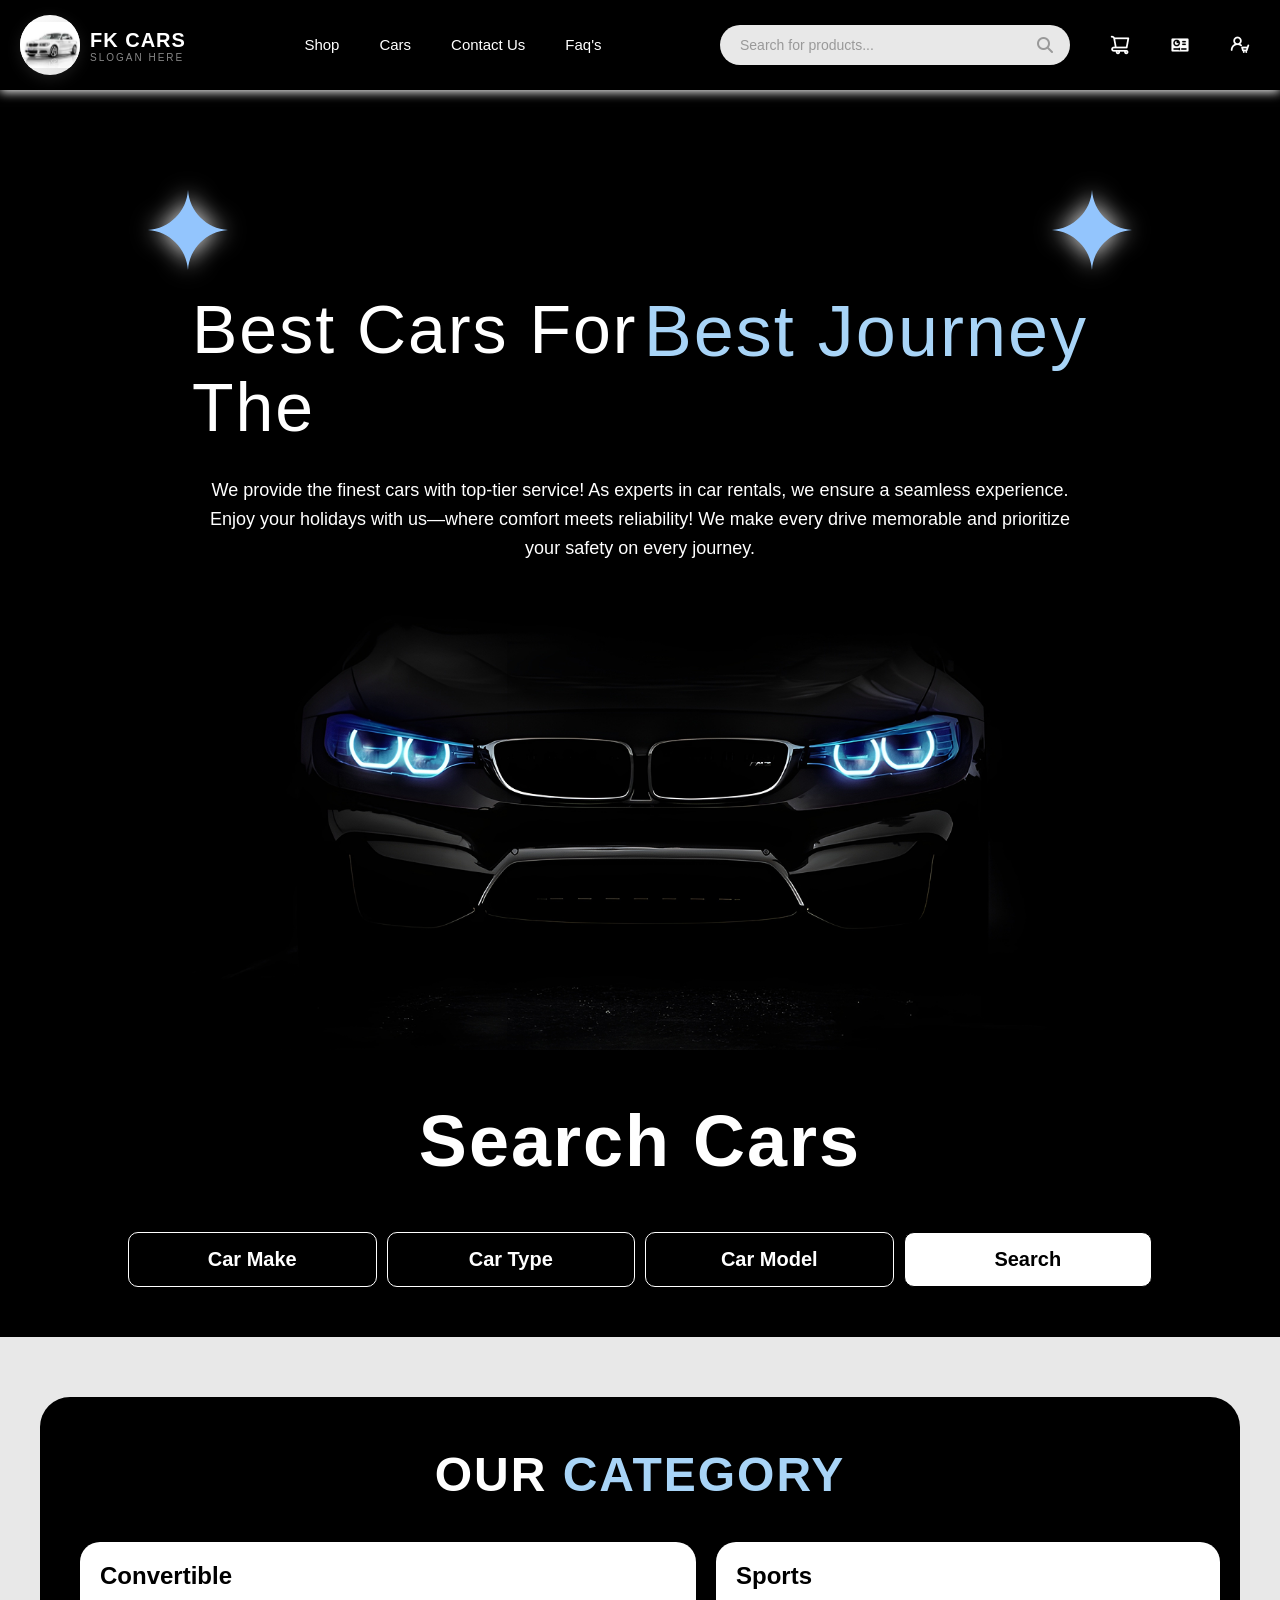
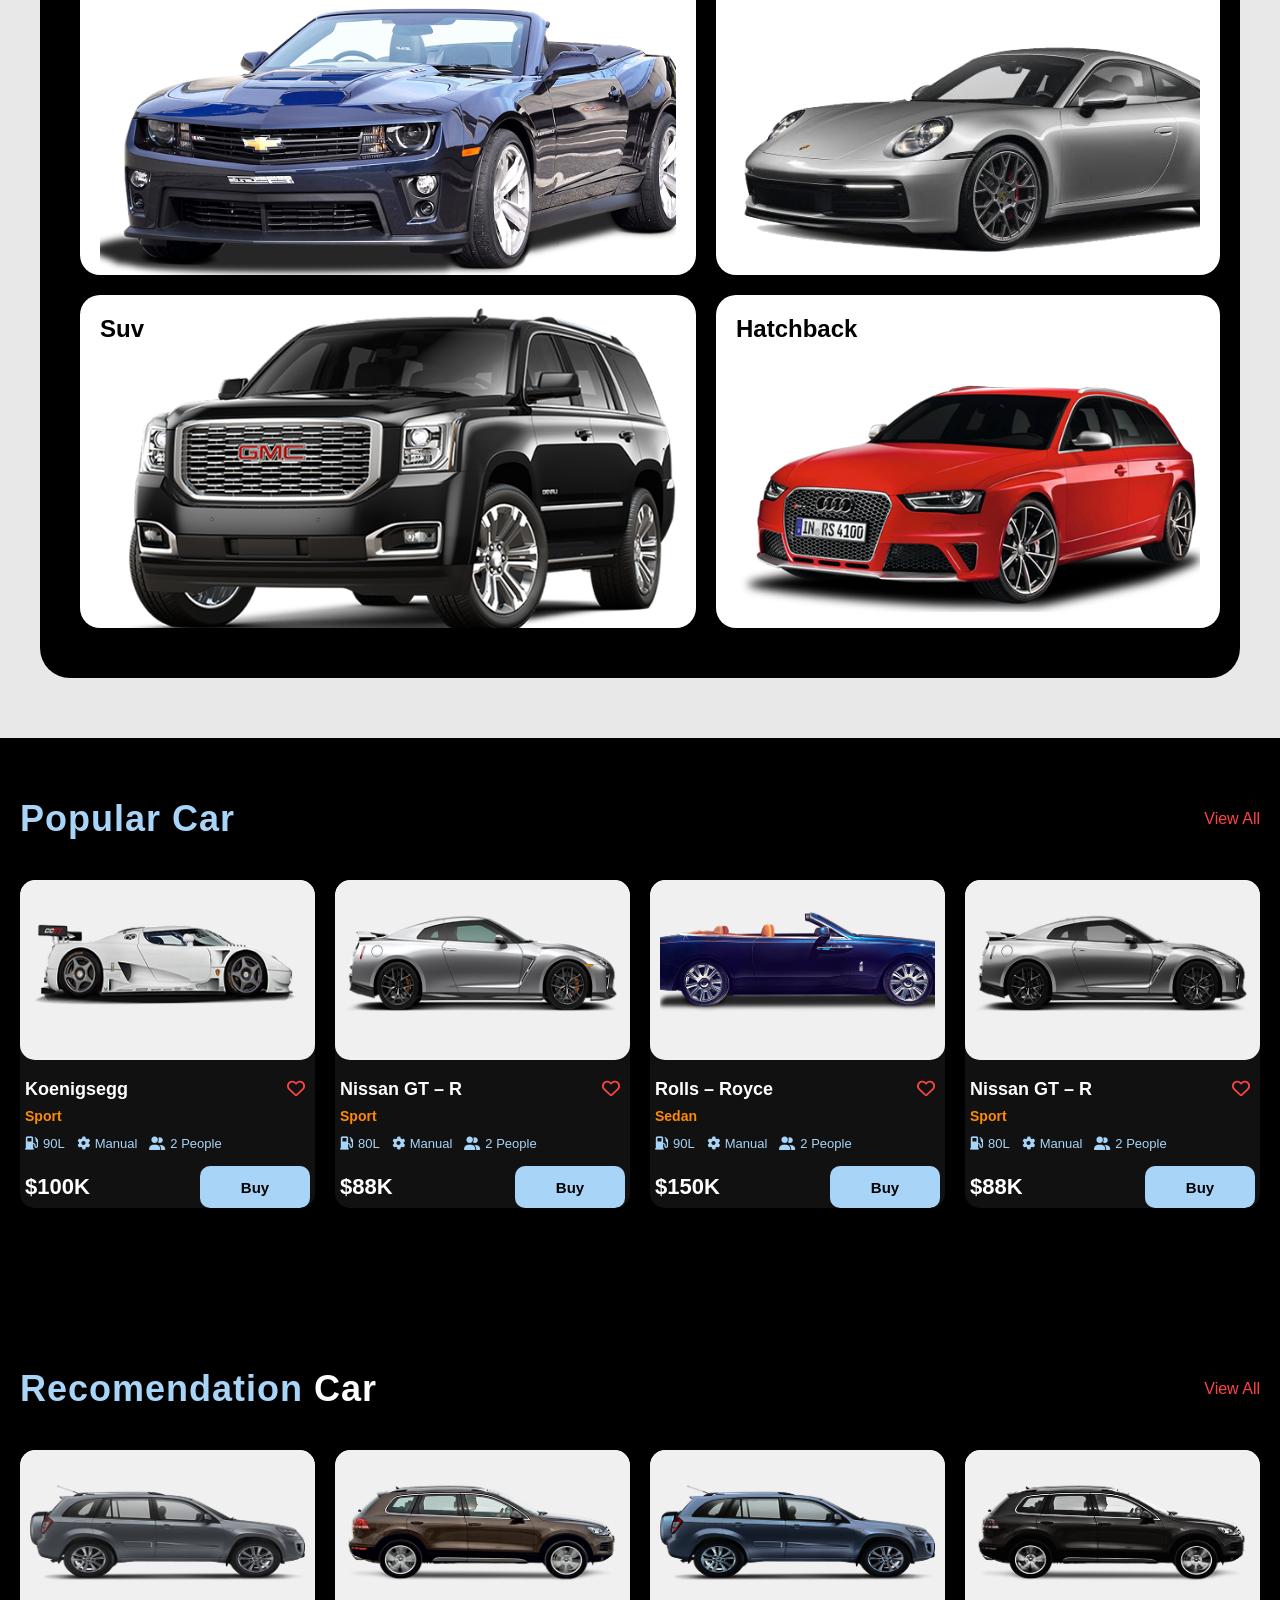
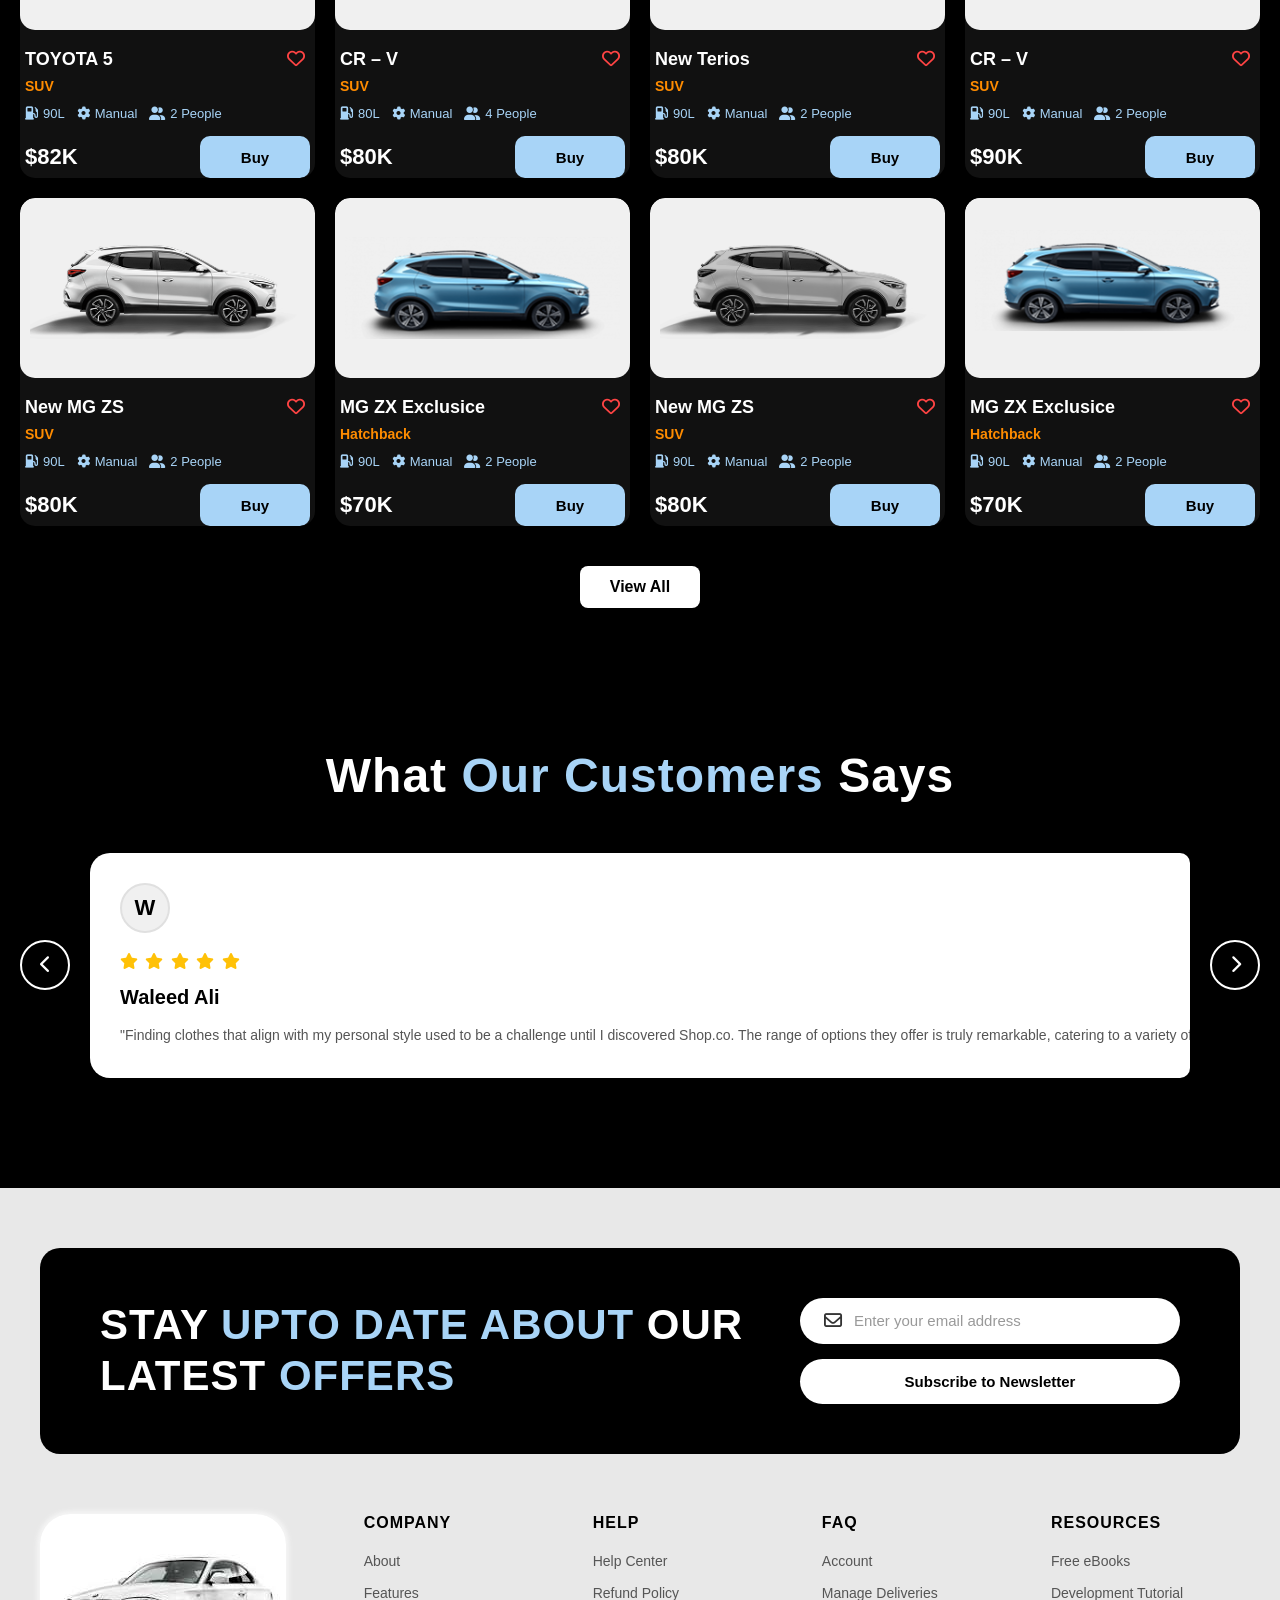
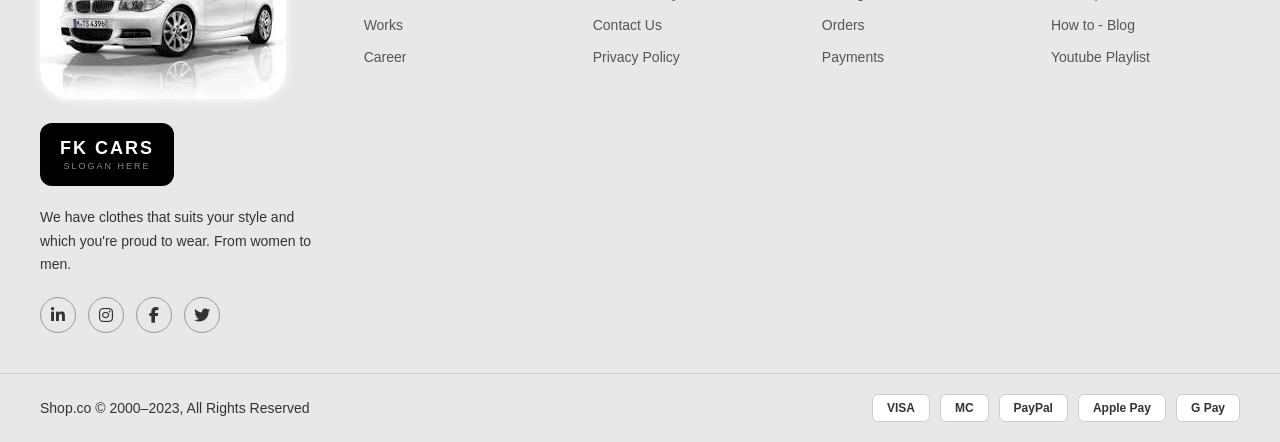
<file: index.html>
<!DOCTYPE html>
<html lang="en">
<head>
    <meta charset="UTF-8">
    <meta name="viewport" content="width=device-width, initial-scale=1.0">
    <link rel="stylesheet" href="style.css">
    <link rel="stylesheet" href="https://cdnjs.cloudflare.com/ajax/libs/font-awesome/6.4.0/css/all.min.css">
    <title>FK Cars</title>
    <link rel="stylesheet" href="https://cdnjs.cloudflare.com/ajax/libs/font-awesome/6.4.0/css/all.min.css">
</head>
<body>
    <header class="header">
        <div class="container">
            <div class="header-wrapper">
                <!-- Logo -->
                <div class="logo">
                    <div class="logo-icon">
                        <img class="logo-icon-photo" src="materials/logo.jpeg" alt="Logo">
                    </div>
                    <div class="logo-text">
                        <h1>FK CARS</h1>
                        <span>SLOGAN HERE</span>
                    </div>
                </div>

                <!-- Navigation -->
                <nav class="nav">
                    <ul class="nav-list">
                        <li><a href="#shop" class="nav-link">Shop</a></li>
                        <li><a href="#cars" class="nav-link">Cars</a></li>
                        <li><a href="#contacts" class="nav-link">Contact Us</a></li>
                        <li><a href="#faq" class="nav-link">Faq's</a></li>
                    </ul>
                </nav>

                <!-- Search -->
                <div class="search-box">
                    <input type="text" placeholder="Search for products..." class="search-input" id="carSearchInput">
                    <div id="carSearchResults" class="search-suggestions"></div>
                    <button class="search-btn">
                        <i class="fas fa-search"></i>
                    </button>
                </div>
                
                <!-- Icons -->
                <div class="header-icons">
                    <a href="#" class="icon-link">
                        <img class="imgofheader" src="materials/cart.png" alt="Cart">
                    </a>
                    <a href="#" class="icon-link">
                        <img class="imgofheader" src="materials/Control Panel.png" alt="Panel">
                    </a>
                    <a href="#" class="icon-link">
                        <img class="imgofheader" src="materials/user-cart.png" alt="User">
                    </a>
                </div>

                <!-- Mobile Toggle -->
                <button class="mobile-toggle">
                    <i class="fas fa-bars"></i>
                </button>
            </div>
        </div>
    </header>

    <main>
        <div class="main-banner">
            <!-- Stars -->
            <div class="divfor2stars">
                <img class="imginmainstar" src="materials/Vector.svg" alt="Star">
                <img class="imginmainstar" src="materials/Vector.svg" alt="Star">
            </div>
            
            <!-- Text -->
            <div class="Text-in-Main">
                <div class="title-wrapper">
                    <h1 class="White-part">Best Cars For The</h1>
                    <h1 class="Blue-part">Best Journey</h1>
                </div>
                <p class="Small-part">We provide the finest cars with top-tier service! As experts in car rentals, we ensure a seamless experience. Enjoy your holidays with us—where comfort meets reliability! We make every drive memorable and prioritize your safety on every journey.</p>
            </div>
            
            <!-- Main Image -->
            <div class="Div-ofmain-img">
                <img class="Main-img" src="materials/BMW.png" alt="BMW Car">
            </div>
        </div>
    </main>

    <section class="Search-Car-Model">
        <h1 class="Search-Car">Search Cars</h1>
        <div class="Div-with-searchs-parts">
            <button id="Car-Make"  class="Car-Make-Btn">Car Make</button>
            <button class="Car-Type-Btn">Car Type</button>
            <button class="Car-Model-Btn">Car Model</button>
            <button class="Search-Btn">Search</button>
        </div>
    </section>

<section class="our-category" id="cars">
    <div class="category-container">
        <h2 class="category-title">OUR <span class="title-blue">CATEGORY</span></h2>
        
        <div class="category-grid">
            <!-- Convertible -->
            <div class="category-card">
                <div class="card-content">
                    <h3 class="card-title">Convertible</h3>
                    <div class="card-image">
                        <div class="card-image">
    <img src="materials/Convertible.png" alt="Convertible">
</div>
                    </div>
                </div>
            </div>

            <!-- Sports -->
            <div class="category-card">
                <div class="card-content">
                    <h3 class="card-title">Sports</h3>
                    <div class="card-image">
                         <div class="card-image">
    <img src="materials/sport 2.png" alt="Convertible">
</div>
                    </div>
                </div>
            </div>

            <!-- Hatchback -->
            <div class="category-card">
                <div class="card-content">
                    <h3 class="card-title">Suv</h3>
                    <div class="card-image">
                         <div class="card-image">
    <img src="materials/suv 1.png" alt="Convertible">
</div>
                    </div>
                </div>
            </div>

            <!-- Suv -->
            <div class="category-card">
                <div class="card-content">
                    <h3 class="card-title">Hatchback</h3>
                    <div class="card-image">
                         <div class="card-image">
    <img src="materials/hashbacak 1.png" alt="Convertible">
</div>
                    </div>
                </div>
            </div>
        </div>
    </div>
</section>
<section class="popular-car">
    <div class="popular-container">
        <div class="popular-header">
            <h2 class="popular-title">Popular Car</h2>
            <a href="#" class="view-all">View All</a>
        </div>

        <div class="car-grid">
            <!-- Car 1 -->
            <div class="car-card">
                <div class="car-image">
                    <div class="car-image">
    <img src="materials/car.png" alt="Koenigsegg">
</div>
                </div>
                <div class="car-info">
                    <div class="car-name-row">
                        <h3 class="car-name">Koenigsegg</h3>
                        <button class="favorite-btn">
                            <i class="far fa-heart"></i>
                        </button>
                    </div>
                    <p class="car-type">Sport</p>
                    <div class="car-specs">
                        <span class="spec"><i class="fas fa-gas-pump"></i> 90L</span>
                        <span class="spec"><i class="fas fa-cog"></i> Manual</span>
                        <span class="spec"><i class="fas fa-user-friends"></i> 2 People</span>
                    </div>
                    <div class="car-bottom">
                        <span class="car-price">$100K</span>
                        <a href="BuyCar/index.html"> <button class="buy-btn">Buy</button></a>
                    </div>
                </div>
            </div>

            <!-- Car 2 -->
            <div class="car-card">
                <div class="car-image">
                    <div class="car-image">
    <img src="materials/car(1).png" alt="Koenigsegg">
</div>
                </div>
                <div class="car-info">
                    <div class="car-name-row">
                        <h3 class="car-name">Nissan GT – R</h3>
                        <button class="favorite-btn">
                            <i class="far fa-heart"></i>
                        </button>
                    </div>
                    <p class="car-type">Sport</p>
                    <div class="car-specs">
                        <span class="spec"><i class="fas fa-gas-pump"></i> 80L</span>
                        <span class="spec"><i class="fas fa-cog"></i> Manual</span>
                        <span class="spec"><i class="fas fa-user-friends"></i> 2 People</span>
                    </div>
                    <div class="car-bottom">
                        <span class="car-price">$88K</span>
                        <a href="Nissan GT – R/index.html"> <button class="buy-btn">Buy</button></a>
                    </div>
                </div>
            </div>

            <!-- Car 3 -->
            <div class="car-card">
                <div class="car-image">
                    <div class="car-image">
    <img src="materials/Group 1.png" alt="Koenigsegg">
</div>
                </div>
                <div class="car-info">
                    <div class="car-name-row">
                        <h3 class="car-name">Rolls – Royce</h3>
                        <button class="favorite-btn">
                            <i class="far fa-heart"></i>
                        </button>
                    </div>
                    <p class="car-type">Sedan</p>
                    <div class="car-specs">
                        <span class="spec"><i class="fas fa-gas-pump"></i> 90L</span>
                        <span class="spec"><i class="fas fa-cog"></i> Manual</span>
                        <span class="spec"><i class="fas fa-user-friends"></i> 2 People</span>
                    </div>
                    <div class="car-bottom">
                        <span class="car-price">$150K</span>
                        <a href="Rollse-Royse/index.html"> <button class="buy-btn">Buy</button></a>
                    </div>
                </div>  
            </div>

            <!-- Car 4 -->
            <div class="car-card">
                <div class="car-image">
                    <div class="car-image">
    <img src="materials/Car.png" alt="Koenigsegg">
</div>
                </div>
                <div class="car-info">
                    <div class="car-name-row">
                        <h3 class="car-name">Nissan GT – R</h3>
                        <button class="favorite-btn">
                            <i class="far fa-heart"></i>
                        </button>
                    </div>
                    <p class="car-type">Sport</p>
                    <div class="car-specs">
                        <span class="spec"><i class="fas fa-gas-pump"></i> 80L</span>
                        <span class="spec"><i class="fas fa-cog"></i> Manual</span>
                        <span class="spec"><i class="fas fa-user-friends"></i> 2 People</span>
                    </div>
                    <div class="car-bottom">
                        <span class="car-price">$88K</span>
                        <a href="Nissan GT – R/index.html"> <button class="buy-btn">Buy</button></a>
                    </div>
                </div>
            </div>
        </div>
    </div>
</section>
<section id ="shop" class="recommendation-car">
    <div class="recommendation-container">
        <div class="recommendation-header">
            <h2 class="recommendation-title">
                <span class="title-blue">Recomendation</span>
                <span class="title-white">Car</span>
            </h2>
            <a href="#" class="view-all-link">View All</a>
        </div>

        <div class="car-grid">
            <!-- Row 1 -->
            <!-- Car 1 -->
            <div class="car-card" id="car-toyota">
                <div class="car-image">
                    <div class="car-image">
    <img src="materials/Group 1(1).png" alt="All New Rush">
</div>
                </div>
                <div class="car-info">
                    <div class="car-name-row">
                        <h3 class="car-name">TOYOTA 5</h3>
                        <button class="favorite-btn">
                            <i class="far fa-heart"></i>
                        </button>
                    </div>
                    <p class="car-type">SUV</p>
                    <div class="car-specs">
                        <span class="spec"><i class="fas fa-gas-pump"></i> 90L</span>
                        <span class="spec"><i class="fas fa-cog"></i> Manual</span>
                        <span class="spec"><i class="fas fa-user-friends"></i> 2 People</span>
                    </div>
                    <div class="car-bottom">
                        <span class="car-price">$82K</span>
                        <a href="Toyota5/index.html"> <button class="buy-btn">Buy</button></a>
                    </div>
                </div>
            </div>

            <!-- Car 2 -->
            <div class="car-card" id="car-crv-1">
                <div class="car-image">
                    <div class="car-image">
    <img src="materials/Car(1).png" alt="All New Rush">
</div>
                </div>
                <div class="car-info">
                    <div class="car-name-row">
                        <h3 class="car-name">CR – V</h3>
                        <button class="favorite-btn">
                            <i class="far fa-heart"></i>
                        </button>
                    </div>
                    <p class="car-type">SUV</p>
                    <div class="car-specs">
                        <span class="spec"><i class="fas fa-gas-pump"></i> 80L</span>
                        <span class="spec"><i class="fas fa-cog"></i> Manual</span>
                        <span class="spec"><i class="fas fa-user-friends"></i> 4 People</span>
                    </div>
                    <div class="car-bottom">
                        <span class="car-price">$80K</span>
                        <a href="C - RV/index.html"> <button class="buy-btn">Buy</button></a>
                    </div>
                </div>
            </div>

            <!-- Car 3 -->
            <div class="car-card" id="car-terios">
                <div class="car-image">
                    <div class="car-image">
    <img src="materials/Group 1(2).png" alt="All New Rush">
</div>
                </div>
                <div class="car-info">
                    <div class="car-name-row">
                        <h3 class="car-name">New Terios</h3>
                        <button class="favorite-btn">
                            <i class="far fa-heart"></i>
                        </button>
                    </div>
                    <p class="car-type">SUV</p>
                    <div class="car-specs">
                        <span class="spec"><i class="fas fa-gas-pump"></i> 90L</span>
                        <span class="spec"><i class="fas fa-cog"></i> Manual</span>
                        <span class="spec"><i class="fas fa-user-friends"></i> 2 People</span>
                    </div>
                    <div class="car-bottom">
                        <span class="car-price">$80K</span>
                        <a href="New Terious/index.html"> <button class="buy-btn">Buy</button></a>
                    </div>
                </div>
            </div>

            <!-- Car 4 -->
            <div class="car-card" id="car-crv-2">
                <div class="car-image">
                    <div class="car-image">
    <img src="materials/Car(2).png" alt="All New Rush">
</div>
                </div>
                <div class="car-info">
                    <div class="car-name-row">
                        <h3 class="car-name">CR – V</h3>
                        <button class="favorite-btn">
                            <i class="far fa-heart"></i>
                        </button>
                    </div>
                    <p class="car-type">SUV</p>
                    <div class="car-specs">
                        <span class="spec"><i class="fas fa-gas-pump"></i> 90L</span>
                        <span class="spec"><i class="fas fa-cog"></i> Manual</span>
                        <span class="spec"><i class="fas fa-user-friends"></i> 2 People</span>
                    </div>
                    <div class="car-bottom">
                        <span class="car-price">$90K</span>
                        <a href="C - RV/index.html"> <button class="buy-btn">Buy</button></a>
                    </div>
                </div>
            </div>

            <!-- Row 2 -->
            <!-- Car 5 -->
            <div class="car-card" id="car-mg-zs-white">
                <div class="car-image">
    <img src="materials/Group 1(3).png" alt="All New Rush">
                </div>
                <div class="car-info">
                    <div class="car-name-row">
                        <h3 class="car-name">New MG ZS</h3>
                        <button class="favorite-btn">
                            <i class="far fa-heart"></i>
                        </button>
                    </div>
                    <p class="car-type">SUV</p>
                    <div class="car-specs">
                        <span class="spec"><i class="fas fa-gas-pump"></i> 90L</span>
                        <span class="spec"><i class="fas fa-cog"></i> Manual</span>
                        <span class="spec"><i class="fas fa-user-friends"></i> 2 People</span>
                    </div>
                    <div class="car-bottom">
                        <span class="car-price">$80K</span>
                        <a href="New Mg ZS/index.html"> <button class="buy-btn">Buy</button></a>

                    </div>
                </div>
            </div>

            <!-- Car 6 -->
            <div class="car-card" id="car-mg-exclusive-dark">
                <div class="car-image">

    <img src="materials/Car(3).png" alt="All New Rush">
                </div>
                <div class="car-info">
                    <div class="car-name-row">
                        <h3 class="car-name">MG ZX Exclusice</h3>
                        <button class="favorite-btn">
                            <i class="far fa-heart"></i>
                        </button>
                    </div>
                    <p class="car-type">Hatchback</p>
                    <div class="car-specs">
                        <span class="spec"><i class="fas fa-gas-pump"></i> 90L</span>
                        <span class="spec"><i class="fas fa-cog"></i> Manual</span>
                        <span class="spec"><i class="fas fa-user-friends"></i> 2 People</span>
                    </div>
                    <div class="car-bottom">
                        <span class="car-price">$70K</span>
                        <a href="MG ZS EX/index.html"> <button class="buy-btn">Buy</button></a>
                    </div>
                </div>
            </div>

            <!-- Car 7 -->
            <div class="car-card" id="car-mg-zs-gray">
                <div class="car-image">

    <img src="materials/Car(5).png" alt="All New Rush">
                </div>
                <div class="car-info">
                    <div class="car-name-row">
                        <h3 class="car-name">New MG ZS</h3>
                        <button class="favorite-btn">
                            <i class="far fa-heart"></i>
                        </button>
                    </div>
                    <p class="car-type">SUV</p>
                    <div class="car-specs">
                        <span class="spec"><i class="fas fa-gas-pump"></i> 90L</span>
                        <span class="spec"><i class="fas fa-cog"></i> Manual</span>
                        <span class="spec"><i class="fas fa-user-friends"></i> 2 People</span>
                    </div>
                    <div class="car-bottom">
                        <span class="car-price">$80K</span>
                        <a href="New Mg ZS/index.html"> <button class="buy-btn">Buy</button></a>
                    </div>
                </div>
            </div>

            <!-- Car 8 -->
            <div class="car-card" id="car-mg-exclusive-light">
                <div class="car-image">
                    <div class="car-image">
    <img src="materials/Group 1(4).png" alt="All New Rush">
</div>
                </div>
                <div class="car-info">
                    <div class="car-name-row">
                        <h3 class="car-name">MG ZX Exclusice</h3>
                        <button class="favorite-btn">
                            <i class="far fa-heart"></i>
                        </button>
                    </div>
                    <p class="car-type">Hatchback</p>
                    <div class="car-specs">
                        <span class="spec"><i class="fas fa-gas-pump"></i> 90L</span>
                        <span class="spec"><i class="fas fa-cog"></i> Manual</span>
                        <span class="spec"><i class="fas fa-user-friends"></i> 2 People</span>
                    </div>
                    <div class="car-bottom">
                        <span class="car-price">$70K</span>
                        <a href="MG ZS EX/index.html"> <button class="buy-btn">Buy</button></a>
                    </div>
                </div>
            </div>
        </div>

        <div class="view-all-bottom">
            <button class="view-all-btn">View All</button>
        </div>
    </div>
</section>




<section class="testimonials" id="faq">
    <div class="testimonials-container">
        <h2 class="testimonials-title">
            What <span class="title-blue">Our Customers</span> Says
        </h2>

        <div class="slider-wrapper">
            <button class="slider-arrow arrow-left" id="testimonialPrev" aria-label="Previous">
                <i class="fas fa-chevron-left"></i>
            </button>

            <div class="slider-viewport">
                <div class="slider-track" id="testimonialTrack">
                    <!-- Review 1 -->
                    <div class="testimonial-card">
                        <div class="review-avatar avatar-w">
                            <span class="avatar-letter">W</span>
                        </div>
                        <div class="review-stars">
                            <i class="fas fa-star"></i>
                            <i class="fas fa-star"></i>
                            <i class="fas fa-star"></i>
                            <i class="fas fa-star"></i>
                            <i class="fas fa-star"></i>
                        </div>
                        <h4 class="review-name">Waleed Ali</h4>
                        <p class="review-text">"Finding clothes that align with my personal style used to be a challenge until I discovered Shop.co. The range of options they offer is truly remarkable, catering to a variety of tastes and occasions."</p>
                    </div>

                    <!-- Review 2 -->
                    <div class="testimonial-card">
                        <div class="review-avatar avatar-a">
                            <span class="avatar-letter">A</span>
                        </div>
                        <div class="review-stars">
                            <i class="fas fa-star"></i>
                            <i class="fas fa-star"></i>
                            <i class="fas fa-star"></i>
                            <i class="fas fa-star"></i>
                            <i class="fas fa-star"></i>
                        </div>
                        <h4 class="review-name">Abdullah Awais</h4>
                        <p class="review-text">"As someone who's always on the lookout for unique fashion pieces, I'm thrilled to have stumbled upon Shop.co. The selection of clothes is not only diverse but also on-point with the latest trends."</p>
                    </div>

                    <!-- Review 3 -->
                    <div class="testimonial-card">
                        <div class="review-avatar avatar-b">
                            <span class="avatar-letter">B</span>
                        </div>
                        <div class="review-stars">
                            <i class="fas fa-star"></i>
                            <i class="fas fa-star"></i>
                            <i class="fas fa-star"></i>
                            <i class="fas fa-star"></i>
                            <i class="fas fa-star"></i>
                        </div>
                        <h4 class="review-name">Berlin</h4>
                        <p class="review-text">"As someone who's always on the lookout for unique fashion pieces, I'm thrilled to have stumbled upon Shop.co. The selection of clothes is not only diverse but also on-point with the latest trends."</p>
                    </div>

                    <!-- Review 4 -->
                    <div class="testimonial-card">
                        <div class="review-avatar avatar-s">
                            <span class="avatar-letter">S</span>
                        </div>
                        <div class="review-stars">
                            <i class="fas fa-star"></i>
                            <i class="fas fa-star"></i>
                            <i class="fas fa-star"></i>
                            <i class="fas fa-star"></i>
                            <i class="fas fa-star"></i>
                        </div>
                        <h4 class="review-name">Sarah Johnson</h4>
                        <p class="review-text">"The customer service at this store is exceptional. They helped me find exactly what I was looking for and made the whole shopping experience enjoyable and hassle-free."</p>
                    </div>

                    <!-- Review 5 -->
                    <div class="testimonial-card">
                        <div class="review-avatar avatar-m">
                            <span class="avatar-letter">M</span>
                        </div>
                        <div class="review-stars">
                            <i class="fas fa-star"></i>
                            <i class="fas fa-star"></i>
                            <i class="fas fa-star"></i>
                            <i class="fas fa-star"></i>
                            <i class="fas fa-star"></i>
                        </div>
                        <h4 class="review-name">Michael Chen</h4>
                        <p class="review-text">"I've been a loyal customer for over two years now. The quality of products and the attention to detail is unmatched. Highly recommend to anyone looking for premium items."</p>
                    </div>

                    <!-- Review 6 -->
                    <div class="testimonial-card">
                        <div class="review-avatar avatar-e">
                            <span class="avatar-letter">E</span>
                        </div>
                        <div class="review-stars">
                            <i class="fas fa-star"></i>
                            <i class="fas fa-star"></i>
                            <i class="fas fa-star"></i>
                            <i class="fas fa-star"></i>
                            <i class="fas fa-star"></i>
                        </div>
                        <h4 class="review-name">Emma Wilson</h4>
                        <p class="review-text">"Fast delivery and the product exceeded my expectations. The packaging was also very nice. Will definitely be ordering again in the future!"</p>
                    </div>

                    <!-- Review 7 -->
                    <div class="testimonial-card">
                        <div class="review-avatar avatar-d">
                            <span class="avatar-letter">D</span>
                        </div>
                        <div class="review-stars">
                            <i class="fas fa-star"></i>
                            <i class="fas fa-star"></i>
                            <i class="fas fa-star"></i>
                            <i class="fas fa-star"></i>
                            <i class="fas fa-star"></i>
                        </div>
                        <h4 class="review-name">David Martinez</h4>
                        <p class="review-text">"Great experience overall. The website is easy to navigate, prices are fair, and the quality is top-notch. This is my go-to store for all my needs."</p>
                    </div>

                    <!-- Review 8 -->
                    <div class="testimonial-card">
                        <div class="review-avatar avatar-l">
                            <span class="avatar-letter">L</span>
                        </div>
                        <div class="review-stars">
                            <i class="fas fa-star"></i>
                            <i class="fas fa-star"></i>
                            <i class="fas fa-star"></i>
                            <i class="fas fa-star"></i>
                            <i class="fas fa-star"></i>
                        </div>
                        <h4 class="review-name">Lisa Anderson</h4>
                        <p class="review-text">"The quality of the products is outstanding. I've ordered multiple times and each time I'm impressed with the attention to detail and fast shipping."</p>
                    </div>

                    <!-- Review 9 -->
                    <div class="testimonial-card">
                        <div class="review-avatar avatar-j">
                            <span class="avatar-letter">J</span>
                        </div>
                        <div class="review-stars">
                            <i class="fas fa-star"></i>
                            <i class="fas fa-star"></i>
                            <i class="fas fa-star"></i>
                            <i class="fas fa-star"></i>
                            <i class="fas fa-star"></i>
                        </div>
                        <h4 class="review-name">James Brown</h4>
                        <p class="review-text">"Excellent value for money. The products are high quality and the customer support team is always helpful and responsive. Highly recommended!"</p>
                    </div>

                    <!-- Review 10 -->
                    <div class="testimonial-card">
                        <div class="review-avatar avatar-o">
                            <span class="avatar-letter">O</span>
                        </div>
                        <div class="review-stars">
                            <i class="fas fa-star"></i>
                            <i class="fas fa-star"></i>
                            <i class="fas fa-star"></i>
                            <i class="fas fa-star"></i>
                            <i class="fas fa-star"></i>
                        </div>
                        <h4 class="review-name">Olivia Taylor</h4>
                        <p class="review-text">"I love the variety of products available. Everything I've purchased has been exactly as described. The website makes shopping so easy and convenient."</p>
                    </div>

                    <!-- Review 11 -->
                    <div class="testimonial-card">
                        <div class="review-avatar avatar-r">
                            <span class="avatar-letter">R</span>
                        </div>
                        <div class="review-stars">
                            <i class="fas fa-star"></i>
                            <i class="fas fa-star"></i>
                            <i class="fas fa-star"></i>
                            <i class="fas fa-star"></i>
                            <i class="fas fa-star"></i>
                        </div>
                        <h4 class="review-name">Robert Garcia</h4>
                        <p class="review-text">"Amazing shopping experience! The products arrived quickly and were exactly what I ordered. I will definitely be a returning customer."</p>
                    </div>
                </div>
            </div>

            <button class="slider-arrow arrow-right" id="testimonialNext" aria-label="Next">
                <i class="fas fa-chevron-right"></i>
            </button>
        </div>

        <!-- Dots indicator -->
        <div class="slider-dots" id="testimonialDots"></div>
    </div>
</section>
<footer class="site-footer">
    <!-- Newsletter Section -->
    <div class="newsletter-section">
        <div class="newsletter-container">
            <div class="newsletter-content">
                <h2 class="newsletter-title">
                    <span class="text-white">STAY </span>
                    <span class="text-blue">UPTO DATE ABOUT </span>
                    <span class="text-white">OUR LATEST </span>
                    <span class="text-blue">OFFERS</span>
                </h2>
            </div>
            <div class="newsletter-form" id="contacts">
                <div class="email-input-wrapper">
                    <i class="far fa-envelope"></i>
                    <input type="email" placeholder="Enter your email address" class="email-input">
                </div>
                <button class="subscribe-btn">Subscribe to Newsletter</button>
            </div>
        </div>
    </div>

    <!-- Footer Main -->
    <div class="footer-main">
        <div class="footer-container">
            <div class="footer-grid">
                <!-- Logo & Description -->
                <div class="footer-col footer-brand">
                    <div class="footer-logo">
                        <div class="footer-logo">
    <img src="materials/logo.jpeg" class="footerlogoimg" alt="FK Cars">
</div>
                        <div class="footer-logo-placeholder">
                            <span>FK CARS</span>
                            <small>SLOGAN HERE</small>
                        </div>
                    </div>
                    <p class="footer-description">
                        We have clothes that suits your style and which you're proud to wear. From women to men.
                    </p>
                    <div class="social-links">
                        <a href="#" class="social-link" aria-label="LinkedIn">
                            <i class="fab fa-linkedin-in"></i>
                        </a>
                        <a href="#" class="social-link" aria-label="Instagram">
                            <i class="fab fa-instagram"></i>
                        </a>
                        <a href="#" class="social-link" aria-label="Facebook">
                            <i class="fab fa-facebook-f"></i>
                        </a>
                        <a href="#" class="social-link" aria-label="Twitter">
                            <i class="fab fa-twitter"></i>
                        </a>
                    </div>
                </div>

                <!-- Company -->
                <div class="footer-col">
                    <h4 class="footer-col-title">COMPANY</h4>
                    <ul class="footer-links">
                        <li><a href="#">About</a></li>
                        <li><a href="#">Features</a></li>
                        <li><a href="#">Works</a></li>
                        <li><a href="#">Career</a></li>
                    </ul>
                </div>

                <!-- Help -->
                <div class="footer-col">
                    <h4 class="footer-col-title">HELP</h4>
                    <ul class="footer-links">
                        <li><a href="#">Help Center</a></li>
                        <li><a href="#">Refund Policy</a></li>
                        <li><a href="#">Contact Us</a></li>
                        <li><a href="#">Privacy Policy</a></li>
                    </ul>
                </div>

                <!-- FAQ -->
                <div class="footer-col">
                    <h4 class="footer-col-title">FAQ</h4>
                    <ul class="footer-links">
                        <li><a href="#">Account</a></li>
                        <li><a href="#">Manage Deliveries</a></li>
                        <li><a href="#">Orders</a></li>
                        <li><a href="#">Payments</a></li>
                    </ul>
                </div>

                <!-- Resources -->
                <div class="footer-col">
                    <h4 class="footer-col-title">RESOURCES</h4>
                    <ul class="footer-links">
                        <li><a href="#">Free eBooks</a></li>
                        <li><a href="#">Development Tutorial</a></li>
                        <li><a href="#">How to - Blog</a></li>
                        <li><a href="#">Youtube Playlist</a></li>
                    </ul>
                </div>
            </div>
        </div>
    </div>

    <!-- Footer Bottom -->
    <div class="footer-bottom">
        <div class="footer-container">
            <div class="footer-bottom-content">
                <p class="copyright">Shop.co © 2000–2023, All Rights Reserved</p>
                <div class="payment-methods">
                    <!-- Сюда вставь иконки платёжных систем -->
                    <div class="payment-placeholder">VISA</div>
                    <div class="payment-placeholder">MC</div>
                    <div class="payment-placeholder">PayPal</div>
                    <div class="payment-placeholder">Apple Pay</div>
                    <div class="payment-placeholder">G Pay</div>
                </div>
            </div>
        </div>
    </div>
</footer>
<script src="basic.js"></script>
</body>
</html>
</file>
<file: style.css>
* {
    margin: 0;
    padding: 0;
    box-sizing: border-box;
}

body {
    font-family: 'Segoe UI', Tahoma, Geneva, Verdana, sans-serif;
    background-color: #f5f5f5;
    overflow-x: hidden;
}

/* Header Styles */
.header {
    background-color: #000000;
    padding: 15px 0;
    position: sticky;
    top: 0;
    z-index: 1000;
    box-shadow: 0 2px 10px whitesmoke;
}

.container {
    max-width: 1400px;
    margin: 0 auto;
    padding: 0 20px;
}

.header-wrapper {
    display: flex;
    align-items: center;
    justify-content: space-between;
    gap: 30px;
}

/* Logo Styles */
.logo {
    display: flex;
    align-items: center;
    gap: 10px;
    flex-shrink: 0;
}

.logo-icon {
    width: 60px;
    height: 60px;
    background: linear-gradient(135deg, #ffffff 0%, #e0e0e0 100%);
    border-radius: 50%;
    display: flex;
    align-items: center;
    justify-content: center;
    box-shadow: 0 4px 15px rgba(255, 255, 255, 0.1);
    overflow: hidden;
}

.logo-icon-photo {
    width: 100%;
    height: 100%;
    object-fit: contain;
}

.logo-text {
    display: flex;
    flex-direction: column;
}

.logo-text h1 {
    color: #ffffff;
    font-size: 20px;
    font-weight: 700;
    letter-spacing: 1px;
    margin: 0;
    line-height: 1.2;
}

.logo-text span {
    color: #888888;
    font-size: 10px;
    letter-spacing: 2px;
    text-transform: uppercase;
}

/* Navigation Styles */
.nav {
    flex: 1;
}

.nav-list {
    display: flex;
    list-style: none;
    gap: 40px;
    justify-content: center;
}

.nav-link {
    color: #ffffff;
    text-decoration: none;
    font-size: 15px;
    font-weight: 500;
    transition: all 0.3s ease;
    position: relative;
    padding: 5px 0;
}

.nav-link::after {
    content: '';
    position: absolute;
    bottom: 0;
    left: 0;
    width: 0;
    height: 2px;
    background-color: #ffffff;
    transition: width 0.3s ease;
}
.buy-btn{
    display:inline-flex;
    justify-content:center;
    align-items:center;

    width:110px;
    height:42px;

    background:#A8D4F7;
    color:#000;

    border:none;
    border-radius:10px;

    font-size:15px;
    font-weight:700;

    cursor:pointer;
    transition:.3s;
}

.buy-btn:hover{
    background:white;
    transform:scale(1.05);
}
.nav-link:hover::after {
    width: 100%;
}

.nav-link:hover {
    color: #cccccc;
}

/* Search Box Styles */
.search-box {
    position: relative;
    flex: 0 0 350px;
}

.search-input {
    width: 100%;
    padding: 12px 50px 12px 20px;
    border: none;
    border-radius: 50px;
    background-color: #e8e8e8;
    font-size: 14px;
    color: #333333;
    transition: all 0.3s ease;
    outline: none;
}

.search-input::placeholder {
    color: #999999;
}

.search-input:focus {
    background-color: #ffffff;
    box-shadow: 0 0 0 3px rgba(255, 255, 255, 0.1);
}

.search-btn {
    position: absolute;
    right: 5px;
    top: 50%;
    transform: translateY(-50%);
    background: transparent;
    border: none;
    width: 40px;
    height: 40px;
    border-radius: 50%;
    cursor: pointer;
    display: flex;
    align-items: center;
    justify-content: center;
    transition: all 0.3s ease;
}

.search-btn i {
    color: #999999;
    font-size: 16px;
}

.search-btn:hover {
    background-color: rgba(0, 0, 0, 0.1);
}

.search-btn:hover i {
    color: #000000;
}

/* Header Icons */
.header-icons {
    display: flex;
    gap: 20px;
    align-items: center;
}

.icon-link {
    width: 40px;
    height: 40px;
    display: flex;
    align-items: center;
    justify-content: center;
    transition: all 0.3s ease;
    position: relative;
}

.icon-link img {
    width: 20px;
    height: 20px;
    object-fit: contain;
}

.icon-link::before {
    content: '';
    position: absolute;
    width: 100%;
    height: 100%;
    border: 2px solid #ffffff;
    border-radius: 8px;
    transform: rotate(45deg);
    opacity: 0;
    transition: all 0.3s ease;
}

.icon-link:hover::before {
    opacity: 1;
    transform: rotate(0deg);
}

.icon-link:hover {
    transform: translateY(-2px);
}

/* Mobile Toggle */
.mobile-toggle {
    display: none;
    background: transparent;
    border: none;
    color: #ffffff;
    font-size: 24px;
    cursor: pointer;
    padding: 5px;
}

/* Main Banner */
.main-banner {
    width: 100%;
    min-height: 960px;
    background-color: black;
    position: relative;
    overflow: hidden;
}

.divfor2stars {
    width: 80%;
    height: 80px;
    position: absolute;
    left: 10%;
    top: 100px;
    z-index: 10;
    display: flex;
    justify-content: space-between;
}

.imginmainstar {
    width: 120px;
    filter: drop-shadow(0px 0px 12px whitesmoke);
}

.Text-in-Main {
    width: 70%;
    position: absolute;
    left: 15%;
    top: 200px;
    z-index: 10;
}

.title-wrapper {
    display: flex;
    justify-content: space-between;
    align-items: flex-start;
    margin-bottom: 30px;
}

.Blue-part {
    font-size: 72px;
    font-weight: 400;
    color: #A8D4F7;
    letter-spacing: 2px;
    text-align: right;
    flex: 1;
}

.White-part {
    font-size: 68px;
    font-weight: 400;
    color: white;
    letter-spacing: 2px;
    text-align: left;
    flex: 1;
}

.Small-part {
    color: white;
    font-size: 18px;
    text-align: center;
    max-width: 900px;
    margin: 0 auto;
    line-height: 1.6;
}

.Div-ofmain-img {
    width: 100%;
    position: absolute;
    bottom: 0;
    left: 0;
    z-index: 0;
}

.Main-img {
    width: 80%;
    margin-left: 10%;
    display: block;
}

/* Search Car Model */
.Search-Car-Model {
    width: 100%;
    min-height: 280px;
    background-color: black;
    padding: 50px 0;
}

.Search-Car {
    color: white;
    font-size: 72px;
    text-align: center;
    letter-spacing: 2px;
    margin-bottom: 50px;
}

.Div-with-searchs-parts {
    width: 80%;
    margin: 0 auto;
    display: grid;
    grid-template-columns: 1fr 1fr 1fr 1fr;
    gap: 10px;
}

.Car-Make-Btn,
.Car-Type-Btn,
.Car-Model-Btn {
    width: 100%;
    font-size: 20px;
    font-weight: 700;
    border: 1px white solid;
    background-color: #000000;
    color: white;
    border-radius: 10px;
    padding: 15px;
    cursor: pointer;
    transition: all 0.3s ease;
}
.Car-Make-Btn:hover{
    background-color: #252525;
}
.Car-Type-Btn:hover{
    background-color: #252525;
}
.Car-Model-Btn:hover{
    background-color: #252525;
}
.Search-Btn {
    width: 100%;
    font-size: 20px;
    font-weight: 700;
    border: 1px black solid;
    background-color: white;
    color: black;
    border-radius: 10px;
    padding: 15px;
    cursor: pointer;
    transition: all 0.3s ease;
}


.Search-Btn:hover {
    background-color: #cccccc;
}

@media (max-width: 1200px) {
    .nav-list {
        gap: 25px;
    }
    
    .search-box {
        flex: 0 0 250px;
    }
    
    .Blue-part,
    .White-part {
        font-size: 56px;
    }
}

@media (max-width: 992px) {
    .nav {
        display: none;
        position: absolute;
        top: 100%;
        left: 0;
        width: 100%;
        background-color: #000000;
        padding: 20px;
        box-shadow: 0 10px 20px rgba(0, 0, 0, 0.4);
    }

    .nav.nav-open {
        display: block;
    }

    .nav-list {
        flex-direction: column;
        gap: 20px;
        align-items: center;
    }

    .search-box {
        flex: 0 0 200px;
    }
    
    .mobile-toggle {
        display: block;
    }
    
    .Blue-part,
    .White-part {
        font-size: 48px;
    }
    
    .Small-part {
        font-size: 16px;
    }
    
    .Div-with-searchs-parts {
        grid-template-columns: 1fr 1fr;
        gap: 15px;
    }
    
    .Search-Car {
        font-size: 56px;
    }
}

@media (max-width: 768px) {
    .header-wrapper {
        flex-wrap: wrap;
        gap: 15px;
    }
    
    .logo-text h1 {
        font-size: 16px;
    }
    
    .logo-text span {
        display: none;
    }
    
    .search-box {
        order: 3;
        flex: 1 1 100%;
    }
    
    .header-icons {
        gap: 15px;
    }
    
    .icon-link {
        width: 35px;
        height: 35px;
    }
    
    .icon-link img {
        width: 18px;
        height: 18px;
    }
    
    .main-banner {
        min-height: 700px;
    }
    
    .divfor2stars {
        top: 60px;
    }
    
    .imginmainstar {
        width: 80px;
    }
    
    .Text-in-Main {
        top: 160px;
        width: 90%;
        left: 5%;
    }
    
    .title-wrapper {
        flex-direction: column;
        text-align: center;
    }
    
    .Blue-part,
    .White-part {
        font-size: 36px;
        text-align: center;
    }
    
    .Small-part {
        font-size: 14px;
    }
    
    .Div-ofmain-img {
        position: relative;
        top: 0;
    }
    
    .Search-Car {
        font-size: 42px;
        margin-bottom: 30px;
    }
    
    .Div-with-searchs-parts {
        grid-template-columns: 1fr;
        gap: 10px;
    }
}

/* Small mobile devices */
@media (max-width: 480px) {
    .container {
        padding: 0 15px;
    }
    
    .logo-icon {
        width: 50px;
        height: 50px;
    }
    
    .logo-text h1 {
        font-size: 14px;
    }
    
    .search-input {
        padding: 10px 45px 10px 15px;
        font-size: 13px;
    }
    
    .Blue-part,
    .White-part {
        font-size: 28px;
    }
    
    .Small-part {
        font-size: 13px;
    }
    
    .Search-Car {
        font-size: 32px;
    }
    
    .Car-Make-Btn,
    .Car-Type-Btn,
    .Car-Model-Btn,
    .Search-Btn {
        font-size: 16px;
        padding: 12px;
    }
}

.our-category {
    position: relative;
    width: 100%;
    background-color: #e8e8e8;
    padding: 60px 20px;
}

.category-container {
    max-width: 1200px;
    margin: 0 auto;
    background-color: #000000;
    border-radius: 30px;
    padding: 50px 40px;
}

.category-title {
    text-align: center;
    font-size: 48px;
    font-weight: 700;
    color: #ffffff;
    margin-bottom: 40px;
    letter-spacing: 2px;
}

.title-blue {
    color: #A8D4F7;
}

.category-grid {
    display: grid;
    grid-template-columns: 55% 45%;
    grid-template-rows: 1fr 1fr;
    gap: 20px;
}

.category-card {
    background-color: #ffffff;
    border-radius: 20px;
    overflow: hidden;
    transition: transform 0.3s ease, box-shadow 0.3s ease;
}

.category-card:hover {
    transform: translateY(-5px);
    box-shadow: 0 10px 30px rgba(168, 212, 247, 0.3);
}

.card-content {
    padding: 20px;
    display: flex;
    flex-direction: column;
    height: 100%;
}

.card-title {
    font-size: 24px;
    font-weight: 700;
    color: #000000;
    margin-bottom: 15px;
}

.card-image {
    width: 100%;
    height: 250px;
    display: flex;
    align-items: center;
    justify-content: center;
    border-radius: 10px;
}

.card-image img {
    width: 100%;
    object-fit: contain;
    margin-bottom: 20px;
}

@media (max-width: 768px) {
    .our-category {
        padding: 40px 15px;
    }

    .category-container {
        padding: 30px 20px;
        border-radius: 20px;
    }

    .category-title {
        font-size: 36px;
        margin-bottom: 30px;
    }

    .category-grid {
        grid-template-columns: 1fr;
        gap: 15px;
    }

    .card-title {
        font-size: 20px;
    }

    .card-image {
        height: 200px;
    }
}

@media (max-width: 480px) {
    .category-title {
        font-size: 28px;
    }

    .card-title {
        font-size: 18px;
    }

    .card-image {
        height: 180px;
    }
}
.MainDiv{
    width:100%;
    height:800px;
    background-color: gray;
    position: relative;
}
.popular-car {
    position: relative;
    width: 100%;
    background-color: #000000;
    padding: 60px 20px;
}

.popular-container {
    max-width: 1400px;
    margin: 0 auto;
}

.popular-header {
    display: flex;
    justify-content: space-between;
    align-items: center;
    margin-bottom: 40px;
}

.popular-title {
    font-size: 36px;
    font-weight: 700;
    color: #A8D4F7;
    letter-spacing: 1px;
}

.view-all {
    color: #ff4444;
    text-decoration: none;
    font-size: 16px;
    font-weight: 500;
    transition: color 0.3s ease;
}

.view-all:hover {
    color: #ff6666;
}

.car-grid {
    display: grid;
    grid-template-columns: repeat(4, 1fr);
    gap: 20px;
}

.car-card {
    background-color: #111111;
    border-radius: 15px;
    overflow: hidden;
    transition: transform 0.3s ease, box-shadow 0.3s ease;
}

.car-card:hover {
    transform: translateY(-5px);
    box-shadow: 0 10px 30px rgba(168, 212, 247, 0.2);
}

.car-image {
    width: 100%;
    height: 200px;
    background-color: #f0f0f0;
    display: flex;
    align-items: center;
    justify-content: center;
    overflow: hidden;
}

.car-image img {
    width: 100%;
    height: 100%;
    object-fit: contain;
    padding: 10px;
}

.car-info {
    padding: 20px;
}

.car-name-row {
    display: flex;
    justify-content: space-between;
    align-items: center;
    margin-bottom: 5px;
}

.car-name {
    font-size: 20px;
    font-weight: 700;
    color: #000000;
    margin: 0;
}

.favorite-btn {
    background: transparent;
    border: none;
    cursor: pointer;
    padding: 5px;
    transition: transform 0.3s ease;
}

.favorite-btn i {
    font-size: 20px;
    color: #ff4444;
}

.favorite-btn:hover {
    transform: scale(1.2);
}

.favorite-btn.active i {
    font-weight: 900;
}

.car-type {
    font-size: 14px;
    color: #ff8c00;
    font-weight: 600;
    margin-bottom: 15px;
}

.car-specs {
    display: flex;
    gap: 15px;
    margin-bottom: 20px;
    flex-wrap: wrap;
}

.spec {
    font-size: 13px;
    color: #4a90e2;
    display: flex;
    align-items: center;
    gap: 5px;
}

.spec i {
    font-size: 14px;
}

.car-bottom {
    display: flex;
    justify-content: space-between;
    align-items: center;
}

.car-price {
    font-size: 24px;
    font-weight: 700;
    color: #000000;
}



@media (max-width: 1200px) {
    .car-grid {
        grid-template-columns: repeat(2, 1fr);
    }
}

@media (max-width: 768px) {
    .popular-car {
        padding: 40px 15px;
    }

    .popular-title {
        font-size: 28px;
    }

    .car-grid {
        grid-template-columns: 1fr;
        gap: 15px;
    }

    .car-image {
        height: 180px;
    }

    .car-name {
        font-size: 18px;
    }

    .car-price {
        font-size: 20px;
    }
}

@media (max-width: 480px) {
    .popular-title {
        font-size: 24px;
    }

    .view-all {
        font-size: 14px;
    }

    .car-specs {
        gap: 10px;
    }

    .spec {
        font-size: 12px;
    }

    .buy-btn {
        padding: 8px 20px;
        font-size: 13px;
    }
}
.recommendation-car {
    position: relative;
    width: 100%;
    background-color: #000000;
    padding: 60px 20px;
}

.recommendation-container {
    max-width: 1400px;
    margin: 0 auto;
}

.recommendation-header {
    display: flex;
    justify-content: space-between;
    align-items: center;
    margin-bottom: 40px;
}

.recommendation-title {
    font-size: 36px;
    font-weight: 700;
    letter-spacing: 1px;
    margin: 0;
}

.title-blue {
    color: #A8D4F7;
}

.title-white {
    color: #ffffff;
}

.view-all-link {
    color: #ff4444;
    text-decoration: none;
    font-size: 16px;
    font-weight: 500;
    transition: color 0.3s ease;
}

.view-all-link:hover {
    color: #ff6666;
}

.car-grid {
    display: grid;
    grid-template-columns: repeat(4, 1fr);
    gap: 20px;
    margin-bottom: 40px;
}

.car-card {
    transition: transform 0.3s ease;
}

.car-card:hover {
    transform: translateY(-5px);
}

.car-image {
    width: 100%;
    height: 180px;
    background-color: #f0f0f0;
    border-radius: 15px;
    display: flex;
    align-items: center;
    justify-content: center;
    overflow: hidden;
    margin-bottom: 15px;
}

.car-image img {
    width: 100%;
    height: 100%;
    object-fit: contain;
    padding: 10px;
}

.car-info {
    padding: 0 5px;
}

.car-name-row {
    display: flex;
    justify-content: space-between;
    align-items: center;
    margin-bottom: 5px;
}

.car-name {
    font-size: 18px;
    font-weight: 700;
    color: #ffffff;
    margin: 0;
}

.favorite-btn {
    background: transparent;
    border: none;
    cursor: pointer;
    padding: 5px;
    transition: transform 0.3s ease;
}

.favorite-btn i {
    font-size: 18px;
    color: #ff4444;
}

.favorite-btn:hover {
    transform: scale(1.2);
}

.car-type {
    font-size: 14px;
    color: #ff8c00;
    font-weight: 600;
    margin-bottom: 12px;
}

.car-specs {
    display: flex;
    gap: 12px;
    margin-bottom: 15px;
    flex-wrap: wrap;
}

.spec {
    font-size: 13px;
    color: #A8D4F7;
    display: flex;
    align-items: center;
    gap: 5px;
}

.spec i {
    font-size: 13px;
}

.car-bottom {
    display: flex;
    justify-content: space-between;
    align-items: center;
}

.car-price {
    font-size: 22px;
    font-weight: 700;
    color: #ffffff;
}



.view-all-bottom {
    display: flex;
    justify-content: center;
    margin-top: 20px;
}

.view-all-btn {
    padding: 12px 30px;
    background-color: #ffffff;
    color: #000000;
    border: none;
    border-radius: 8px;
    font-size: 16px;
    font-weight: 600;
    cursor: pointer;
    transition: all 0.3s ease;
}

.view-all-btn:hover {
    background-color: #A8D4F7;
    transform: translateY(-2px);
}
@media (max-width: 1200px) {
    .car-grid {
        grid-template-columns: repeat(2, 1fr);
    }
}

@media (max-width: 768px) {
    .recommendation-car {
        padding: 40px 15px;
    }

    .recommendation-title {
        font-size: 28px;
    }

    .car-grid {
        grid-template-columns: repeat(2, 1fr);
        gap: 15px;
    }

    .car-image {
        height: 150px;
    }

    .car-name {
        font-size: 16px;
    }

    .car-price {
        font-size: 18px;
    }
}

@media (max-width: 480px) {
    .recommendation-title {
        font-size: 22px;
    }

    .view-all-link {
        font-size: 14px;
    }

    .car-grid {
        grid-template-columns: 1fr;
        gap: 20px;
    }

    .car-specs {
        gap: 8px;
    }

    .spec {
        font-size: 12px;
    }

    .buy-btn {
        padding: 6px 18px;
        font-size: 13px;
    }
}

.testimonials {
    position: relative;
    width: 100%;
    background-color: #000000;
    padding: 80px 20px;
    overflow: hidden;
}

.testimonials-container {
    max-width: 1400px;
    margin: 0 auto;
}

.testimonials-title {
    text-align: center;
    font-size: 48px;
    font-weight: 700;
    color: #ffffff;
    margin-bottom: 50px;
    letter-spacing: 1px;
}

.title-blue {
    color: #A8D4F7;
}

/* Slider Wrapper */
.slider-wrapper {
    position: relative;
    display: flex;
    align-items: center;
    gap: 20px;
}

/* Arrows */
.slider-arrow {
    width: 50px;
    height: 50px;
    border-radius: 50%;
    border: 2px solid #ffffff;
    background-color: transparent;
    color: #ffffff;
    font-size: 18px;
    cursor: pointer;
    display: flex;
    align-items: center;
    justify-content: center;
    transition: all 0.3s ease;
    flex-shrink: 0;
    z-index: 10;
}

.slider-arrow:hover {
    background-color: #ffffff;
    color: #000000;
}

.slider-arrow:active {
    transform: scale(0.95);
}

.slider-viewport {
    overflow: hidden;
    flex: 1;
    border-radius: 10px;
}

.slider-track {
    display: flex;
    gap: 20px;
    transition: transform 0.6s cubic-bezier(0.25, 0.46, 0.45, 0.94);
    will-change: transform;
}

.testimonial-card {
    background-color: #ffffff;
    border-radius: 20px;
    padding: 30px;
    flex-shrink: 0;
    transition: transform 0.3s ease, box-shadow 0.3s ease;
    display: flex;
    flex-direction: column;
}

.testimonial-card:hover {
    transform: translateY(-5px);
    box-shadow: 0 10px 30px rgba(168, 212, 247, 0.2);
}

.review-avatar {
    width: 50px;
    height: 50px;
    border-radius: 50%;
    display: flex;
    align-items: center;
    justify-content: center;
    margin-bottom: 20px;
    border: 2px solid #e0e0e0;
}

.avatar-w { background-color: #f0f0f0; }
.avatar-a { background-color: #a8e6cf; }
.avatar-b { background-color: #e8d5f5; }
.avatar-s { background-color: #ffd3b6; }
.avatar-m { background-color: #b5ead7; }
.avatar-e { background-color: #c7ceea; }
.avatar-d { background-color: #ffdfba; }
.avatar-l { background-color: #d4a5ff; }
.avatar-j { background-color: #a5d4ff; }
.avatar-o { background-color: #ffb3ba; }
.avatar-r { background-color: #bae1ff; }

.avatar-letter {
    font-size: 22px;
    font-weight: 700;
    color: #000000;
}

.review-stars {
    margin-bottom: 15px;
}

.review-stars i {
    color: #ffc107;
    font-size: 16px;
    margin-right: 3px;
}

.review-name {
    font-size: 20px;
    font-weight: 700;
    color: #000000;
    margin-bottom: 15px;
}

.review-text {
    font-size: 14px;
    color: #555555;
    line-height: 1.7;
    margin: 0;
    flex-grow: 1;
}

/* Dots Indicator */
.slider-dots {
    display: flex;
    justify-content: center;
    gap: 10px;
    margin-top: 30px;
}

.slide-marker {
    width: 12px;
    height: 12px;
    border-radius: 50%;
    background-color: #555555;
    border: none;
    cursor: pointer;
    transition: all 0.3s ease;
    padding: 0;
}

.slide-marker.active {
    background-color: #A8D4F7;
    transform: scale(1.3);
}

.slide-marker:hover {
    background-color: #A8D4F7;
}

/* Responsive Design */

/* Large tablets */
@media (max-width: 1200px) {
    .testimonials-title {
        font-size: 40px;
    }

    .testimonial-card {
        min-width: calc((100% - 20px) / 2);
    }
}

/* Tablets */
@media (max-width: 992px) {
    .testimonials {
        padding: 60px 15px;
    }

    .testimonials-title {
        font-size: 36px;
        margin-bottom: 40px;
    }

    .slider-wrapper {
        gap: 15px;
    }

    .slider-arrow {
        width: 45px;
        height: 45px;
        font-size: 16px;
    }

    .testimonial-card {
        min-width: calc((100% - 20px) / 2);
    }
}

/* Mobile devices */
@media (max-width: 768px) {
    .testimonials {
        padding: 50px 10px;
    }

    .testimonials-title {
        font-size: 28px;
        margin-bottom: 30px;
    }

    .slider-wrapper {
        gap: 10px;
    }

    .slider-arrow {
        width: 40px;
        height: 40px;
        font-size: 14px;
    }

    .testimonial-card {
        min-width: 100%;
        padding: 25px;
    }

    .review-name {
        font-size: 18px;
    }

    .review-text {
        font-size: 13px;
    }

    .review-avatar {
        width: 45px;
        height: 45px;
    }

    .avatar-letter {
        font-size: 18px;
    }
}

/* Small mobile devices */
@media (max-width: 480px) {
    .testimonials-title {
        font-size: 24px;
    }

    .slider-arrow {
        width: 35px;
        height: 35px;
        font-size: 12px;
    }

    .testimonial-card {
        padding: 20px;
    }

    .review-name {
        font-size: 16px;
    }

    .review-text {
        font-size: 12px;
    }

    .review-stars i {
        font-size: 14px;
    }
}
/* ==================== FOOTER ==================== */
.site-footer {
    position: relative;
    width: 100%;
    background-color: #e8e8e8;
    padding-top:100px;
}

/* ---------- Newsletter Section ---------- */
.newsletter-section {
    padding: 0 40px;
    margin-top: -40px;
    position: relative;
    z-index: 10;
}

.newsletter-container {
    max-width: 1400px;
    margin: 0 auto;
    background-color: #000000;
    border-radius: 20px;
    padding: 50px 60px;
    display: flex;
    align-items: center;
    justify-content: space-between;
    gap: 40px;
}

.newsletter-content {
    flex: 1;
}

.newsletter-title {
    font-size: 42px;
    font-weight: 800;
    line-height: 1.2;
    margin: 0;
    letter-spacing: 1px;
}

.text-white {
    color: #ffffff;
}

.text-blue {
    color: #A8D4F7;
}

.newsletter-form {
    display: flex;
    flex-direction: column;
    gap: 15px;
    flex-shrink: 0;
    width: 380px;
}

.email-input-wrapper {
    position: relative;
    display: flex;
    align-items: center;
    background-color: #ffffff;
    border-radius: 50px;
    padding: 14px 24px;
    gap: 12px;
}

.email-input-wrapper i {
    color: #333333;
    font-size: 18px;
    flex-shrink: 0;
}

.email-input {
    border: none;
    outline: none;
    font-size: 15px;
    color: #333333;
    background: transparent;
    width: 100%;
    font-family: inherit;
}

.email-input::placeholder {
    color: #999999;
}

.subscribe-btn {
    padding: 14px 24px;
    background-color: #ffffff;
    color: #000000;
    border: none;
    border-radius: 50px;
    font-size: 15px;
    font-weight: 600;
    cursor: pointer;
    transition: all 0.3s ease;
    font-family: inherit;
}

.subscribe-btn:hover {
    background-color: #A8D4F7;
    transform: translateY(-2px);
}

/* ---------- Footer Main ---------- */
.footer-main {
    padding: 60px 40px 40px;
}

.footer-container {
    max-width: 1400px;
    margin: 0 auto;
}

.footer-grid {
    display: grid;
    grid-template-columns: 1.5fr 1fr 1fr 1fr 1fr;
    gap: 40px;
}

/* Brand Column */
.footer-brand {
    max-width: 280px;
}

.footer-logo {
    margin-bottom: 20px;
}

.footer-logo-placeholder {
    background-color: #000000;
    border-radius: 12px;
    padding: 15px 20px;
    display: inline-flex;
    flex-direction: column;
    align-items: center;
    gap: 2px;
}

.footer-logo-placeholder span {
    color: #ffffff;
    font-size: 18px;
    font-weight: 700;
    letter-spacing: 2px;
}

.footer-logo-placeholder small {
    color: #888888;
    font-size: 9px;
    letter-spacing: 2px;
    text-transform: uppercase;
}

.footer-description {
    font-size: 14px;
    color: #333333;
    line-height: 1.7;
    margin-bottom: 20px;
}

.social-links {
    display: flex;
    gap: 12px;
}

.social-link {
    width: 36px;
    height: 36px;
    border-radius: 50%;
    border: 1px solid #999999;
    display: flex;
    align-items: center;
    justify-content: center;
    color: #333333;
    font-size: 16px;
    text-decoration: none;
    transition: all 0.3s ease;
}

.social-link:hover {
    background-color: #000000;
    color: #ffffff;
    border-color: #000000;
}

/* Footer Columns */
.footer-col-title {
    font-size: 16px;
    font-weight: 700;
    color: #000000;
    margin-bottom: 20px;
    letter-spacing: 1px;
}

.footer-links {
    list-style: none;
    padding: 0;
    margin: 0;
    display: flex;
    flex-direction: column;
    gap: 14px;
}

.footer-links li a {
    text-decoration: none;
    color: #555555;
    font-size: 14px;
    transition: color 0.3s ease;
}

.footer-links li a:hover {
    color: #000000;
}

/* ---------- Footer Bottom ---------- */
.footer-bottom {
    padding: 20px 40px;
    border-top: 1px solid #cccccc;
}

.footer-bottom-content {
    max-width: 1400px;
    margin: 0 auto;
    display: flex;
    justify-content: space-between;
    align-items: center;
}

.copyright {
    font-size: 14px;
    color: #333333;
    margin: 0;
}

.payment-methods {
    display: flex;
    gap: 10px;
    align-items: center;
}

.payment-placeholder {
    background-color: #ffffff;
    border: 1px solid #cccccc;
    border-radius: 6px;
    padding: 6px 14px;
    font-size: 12px;
    font-weight: 600;
    color: #333333;
}
.footerlogoimg{
    border-radius: 30px;
    box-shadow: 0px 0px 4px 3px whitesmoke;
}
/* ==================== RESPONSIVE ==================== */

/* Large tablets */
@media (max-width: 1200px) {
    .newsletter-title {
        font-size: 36px;
    }

    .newsletter-container {
        padding: 40px 50px;
    }

    .footer-grid {
        grid-template-columns: 1.5fr 1fr 1fr 1fr 1fr;
        gap: 30px;
    }
}

/* Tablets */
@media (max-width: 992px) {
    .newsletter-section {
        padding: 0 20px;
        margin-top: -30px;
    }

    .newsletter-container {
        flex-direction: column;
        padding: 40px 30px;
        text-align: center;
    }

    .newsletter-title {
        font-size: 32px;
    }

    .newsletter-form {
        width: 100%;
        max-width: 400px;
    }

    .footer-main {
        padding: 50px 20px 30px;
    }

    .footer-grid {
        grid-template-columns: 1fr 1fr 1fr;
        gap: 30px;
    }

    .footer-brand {
        grid-column: 1 / -1;
        max-width: 100%;
        display: grid;
        grid-template-columns: auto 1fr;
        gap: 20px;
        align-items: start;
    }

    .footer-brand .footer-description {
        grid-column: 1 / -1;
    }

    .footer-brand .social-links {
        grid-column: 1 / -1;
    }
}

/* Mobile devices */
@media (max-width: 768px) {
    .newsletter-section {
        padding: 0 15px;
        margin-top: -20px;
    }

    .newsletter-container {
        padding: 30px 20px;
    }

    .newsletter-title {
        font-size: 26px;
    }

    .footer-main {
        padding: 40px 15px 20px;
    }

    .footer-grid {
        grid-template-columns: 1fr 1fr;
        gap: 25px;
    }

    .footer-brand {
        grid-column: 1 / -1;
        display: flex;
        flex-direction: column;
        align-items: center;
        text-align: center;
        max-width: 100%;
    }

    .social-links {
        justify-content: center;
    }

    .footer-bottom {
        padding: 15px;
    }

    .footer-bottom-content {
        flex-direction: column;
        gap: 15px;
        text-align: center;
    }
}

/* Small mobile devices */
@media (max-width: 480px) {
    .newsletter-title {
        font-size: 22px;
    }

    .email-input-wrapper {
        padding: 12px 18px;
    }

    .subscribe-btn {
        padding: 12px 20px;
        font-size: 14px;
    }

    .footer-grid {
        grid-template-columns: 1fr;
        gap: 20px;
    }

    .footer-col-title {
        font-size: 14px;
        margin-bottom: 15px;
    }

    .footer-links {
        gap: 10px;
    }

    .footer-links li a {
        font-size: 13px;
    }

    .copyright {
        font-size: 12px;
    }

    .payment-placeholder {
        padding: 5px 10px;
        font-size: 11px;
    }
}
/* ================= SEARCH ================= */

.search-box{
    position: relative;
}

.search-suggestions{
    position: absolute;
    top: calc(100% + 8px);
    left: 0;

    width: 100%;

    background: #111;
    border: 1px solid #2d2d2d;
    border-radius: 12px;

    overflow: hidden;

    display: none;

    z-index: 9999;

    max-height: 300px;
    overflow-y: auto;
}

.search-result{
    padding: 14px 18px;

    color: white;

    cursor: pointer;

    transition: .25s;
}

.search-result:hover{
    background: #A8D4F7;
    color: black;
}

.found-highlight{
    animation: foundPulse .8s ease;
}

@keyframes foundPulse{

    0%{
        transform: scale(1);
        box-shadow: none;
    }

    50%{
        transform: scale(1.03);
        box-shadow: 0 0 25px #A8D4F7;
    }

    100%{
        transform: scale(1);
        box-shadow: none;
    }

}
</file>
